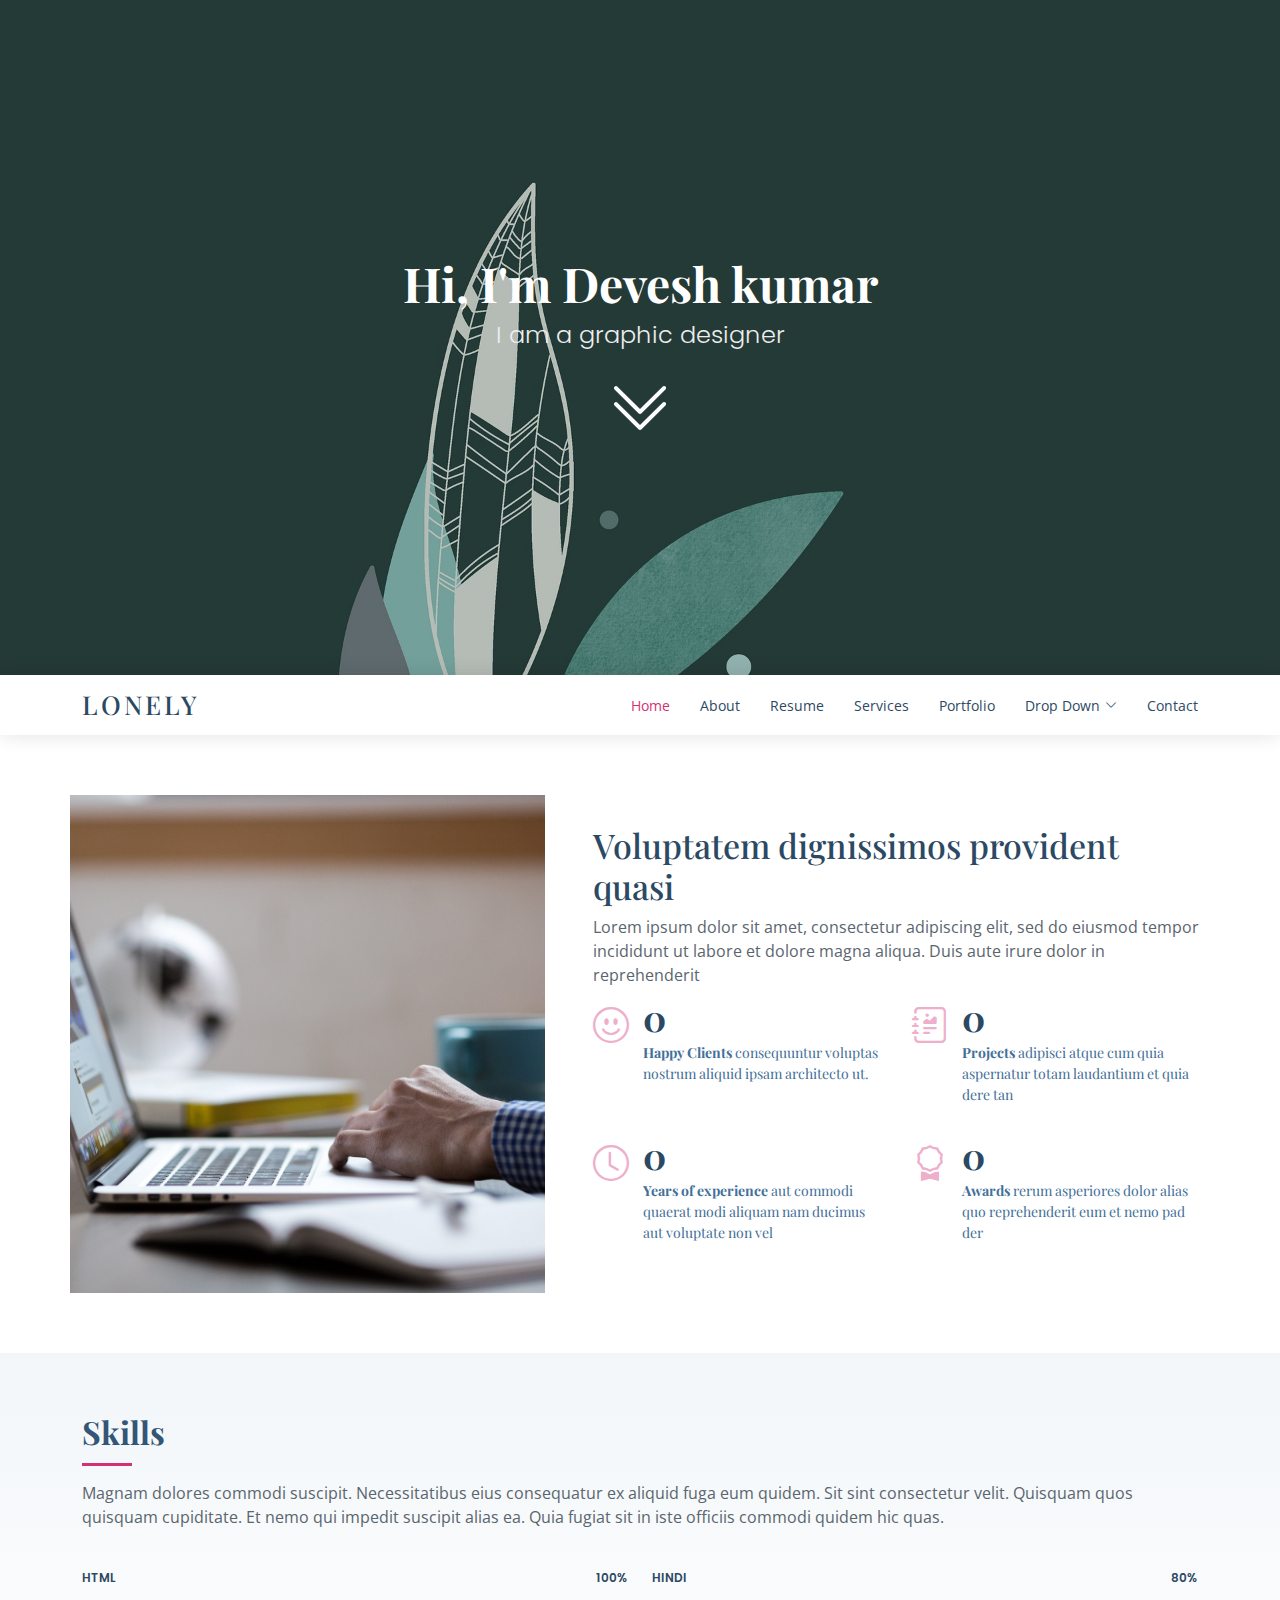
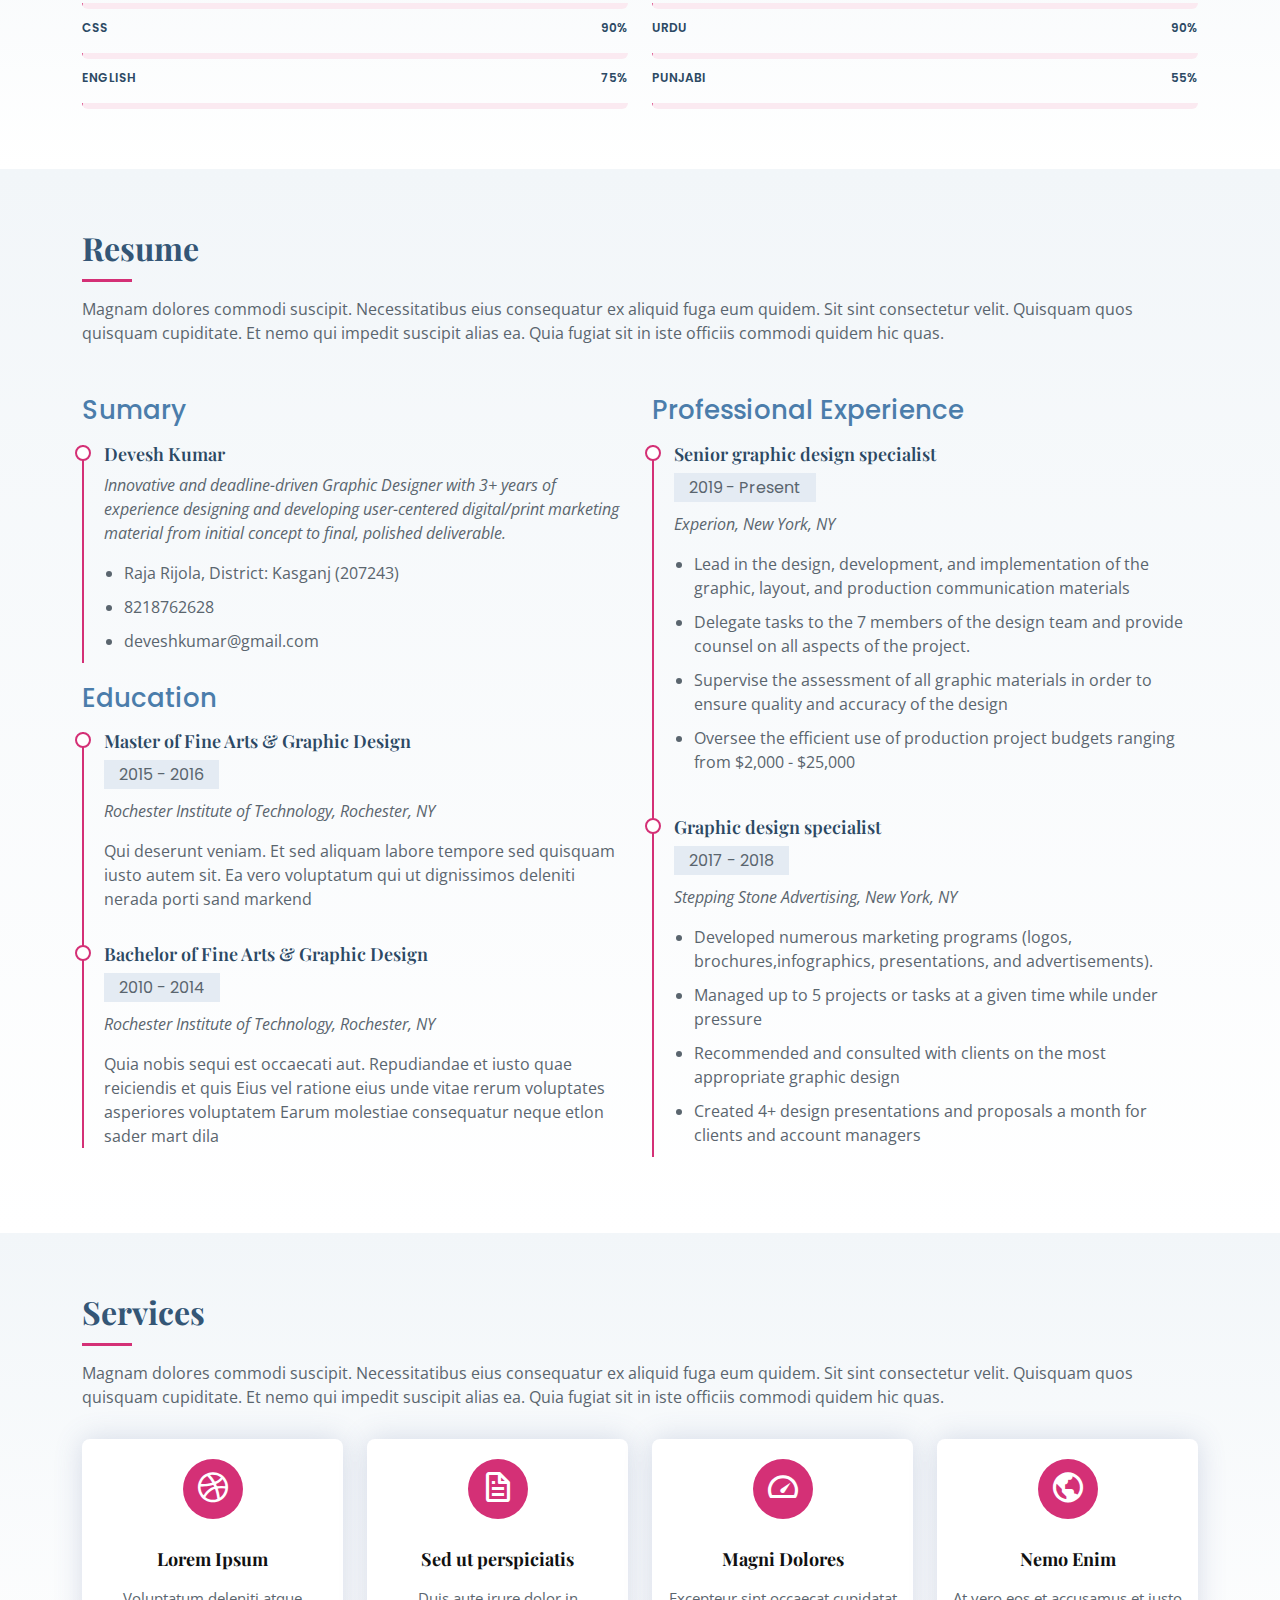
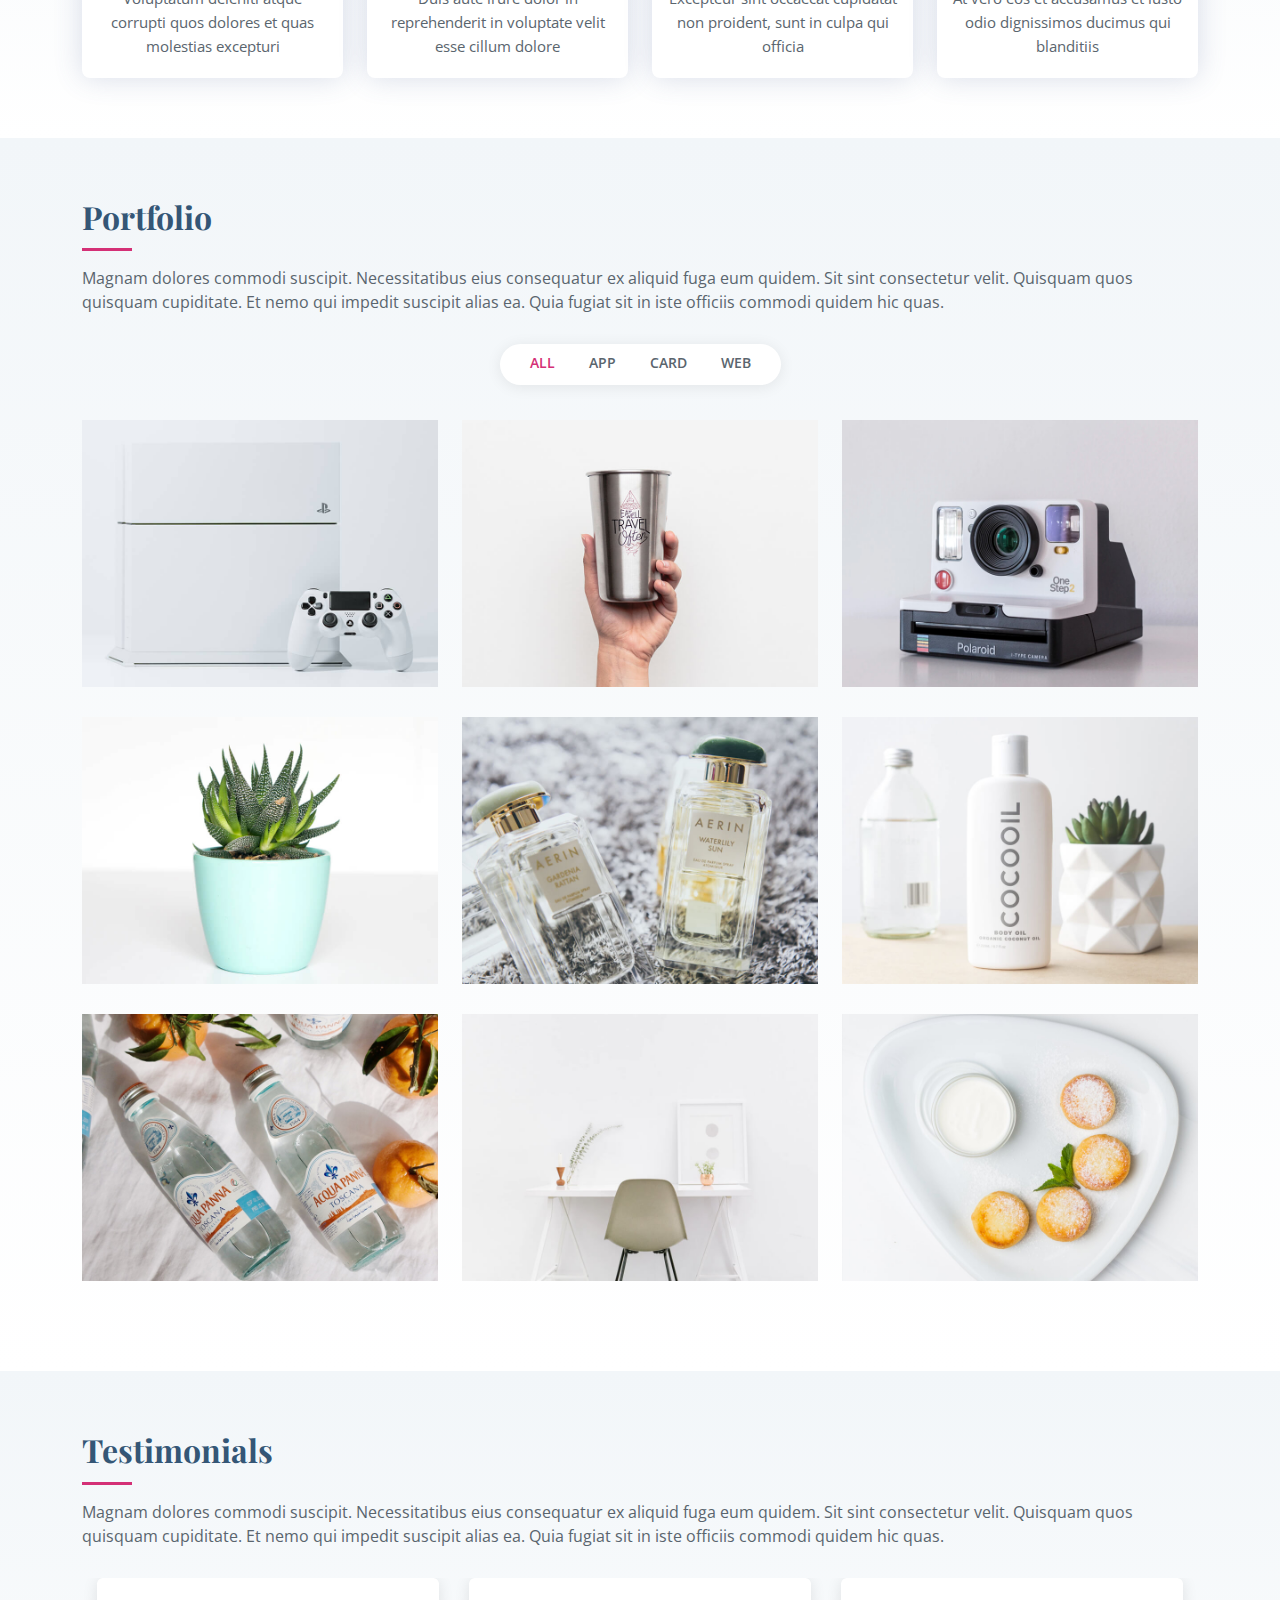
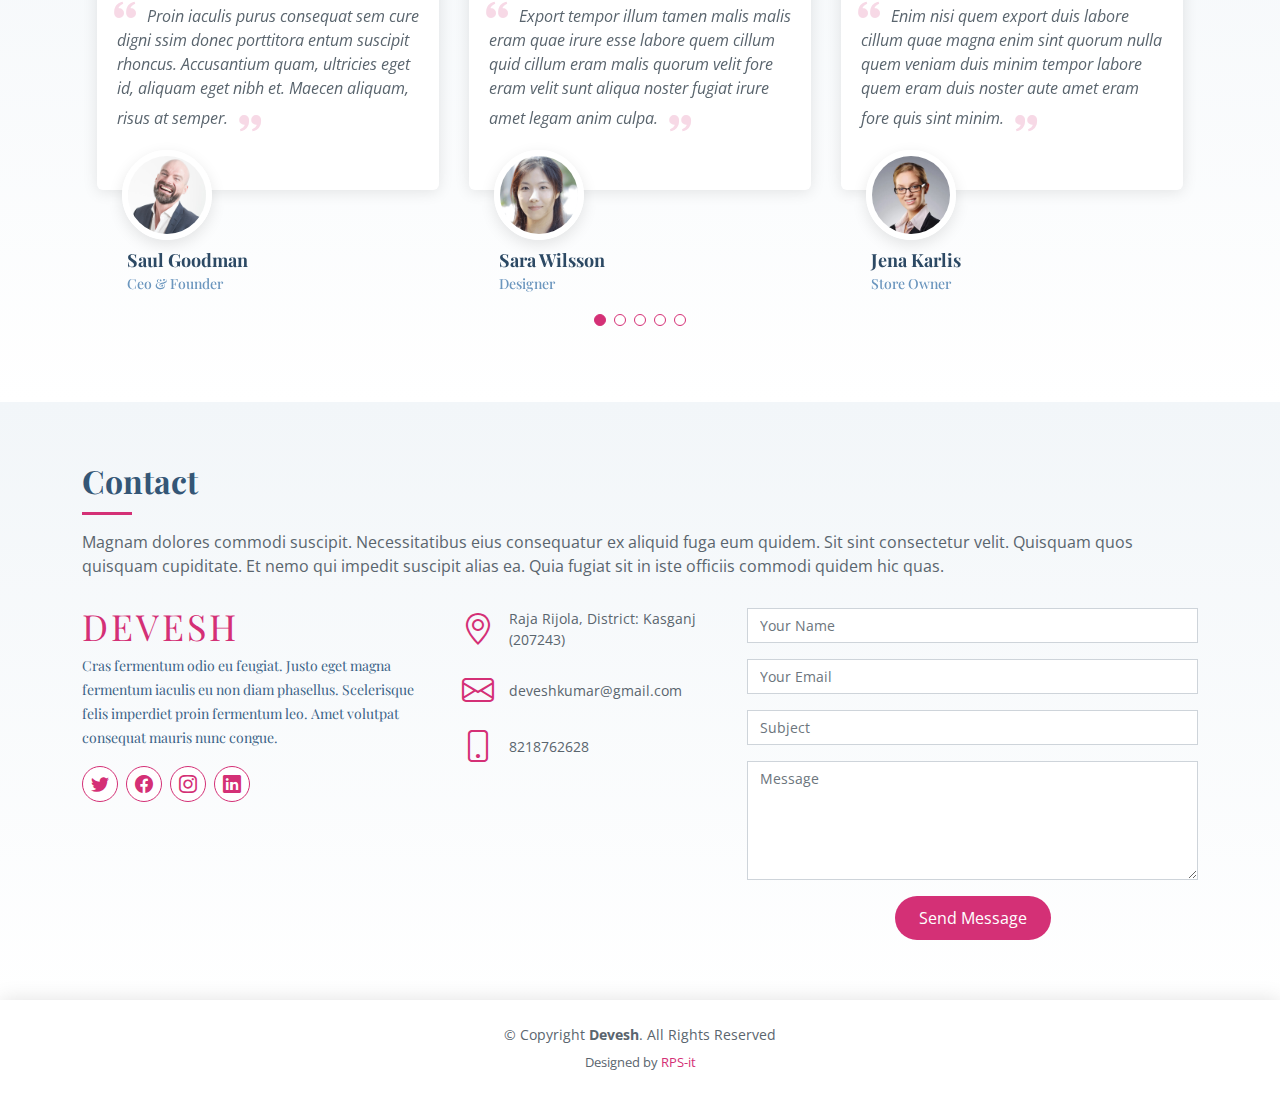
<file: index.html>
<!DOCTYPE html>
<html lang="en">

<head>
  <meta charset="utf-8">
  <meta content="width=device-width, initial-scale=1.0" name="viewport">

  <title>Devesh Kumar Shakya</title>
  <meta content="" name="description">
  <meta content="" name="keywords">

  <!-- Favicons -->
  <link href="assets/img/favicon.png" rel="icon">
  <link href="assets/img/apple-touch-icon.png" rel="apple-touch-icon">

  <!-- Google Fonts -->
  <link href="https://fonts.googleapis.com/css?family=Open+Sans:300,300i,400,400i,600,600i,700,700i|Poppins:300,300i,400,400i,500,500i,600,600i,700,700i|Playfair+Display:400,400i,500,500i,600,600i,700,700i&subset=cyrillic" rel="stylesheet">

  <!-- Vendor CSS Files -->
  <link href="assets/vendor/bootstrap/css/bootstrap.min.css" rel="stylesheet">
  <link href="assets/vendor/bootstrap-icons/bootstrap-icons.css" rel="stylesheet">
  <link href="assets/vendor/boxicons/css/boxicons.min.css" rel="stylesheet">
  <link href="assets/vendor/glightbox/css/glightbox.min.css" rel="stylesheet">
  <link href="assets/vendor/swiper/swiper-bundle.min.css" rel="stylesheet">

  <!-- Template Main CSS File -->
  <link href="assets/css/style.css" rel="stylesheet">

  <!-- =======================================================
  * Template Name: Lonely - v4.10.0
  * Template URL: https://bootstrapmade.com/free-html-bootstrap-template-lonely/
  * Author: BootstrapMade.com
  * License: https://bootstrapmade.com/license/
  ======================================================== -->
</head>

<body>

  <!-- ======= Hero Section ======= -->
  <section id="hero" class="d-flex flex-column align-items-center justify-content-center">
    <h1>Hi, I'm Devesh kumar</h1>
    <h2>I am a graphic designer</h2>
    <a href="#about" class="btn-get-started scrollto"><i class="bi bi-chevron-double-down"></i></a>
  </section><!-- End Hero -->

  <!-- ======= Header ======= -->
  <header id="header" class="d-flex align-items-center">
    <div class="container d-flex align-items-center justify-content-between">

      <div class="logo">
        <h1><a href="index.html">Lonely</a></h1>
        <!-- Uncomment below if you prefer to use an image logo -->
        <!-- <a href="index.html"><img src="assets/img/logo.png" alt="" class="img-fluid"></a>-->
      </div>

      <nav id="navbar" class="navbar">
        <ul>
          <li><a class="nav-link scrollto active" href="#hero">Home</a></li>
          <li><a class="nav-link scrollto" href="#about">About</a></li>
          <li><a class="nav-link scrollto" href="#resume">Resume</a></li>
          <li><a class="nav-link scrollto" href="#services">Services</a></li>
          <li><a class="nav-link scrollto" href="#portfolio">Portfolio</a></li>
          <li class="dropdown"><a href="#"><span>Drop Down</span> <i class="bi bi-chevron-down"></i></a>
            <ul>
              <li><a href="#">Drop Down 1</a></li>
              <li class="dropdown"><a href="#"><span>Deep Drop Down</span> <i class="bi bi-chevron-right"></i></a>
                <ul>
                  <li><a href="#">Deep Drop Down 1</a></li>
                  <li><a href="#">Deep Drop Down 2</a></li>
                  <li><a href="#">Deep Drop Down 3</a></li>
                  <li><a href="#">Deep Drop Down 4</a></li>
                  <li><a href="#">Deep Drop Down 5</a></li>
                </ul>
              </li>
              <li><a href="#">Drop Down 2</a></li>
              <li><a href="#">Drop Down 3</a></li>
              <li><a href="#">Drop Down 4</a></li>
            </ul>
          </li>
          <li><a class="nav-link scrollto" href="#contact">Contact</a></li>
        </ul>
        <i class="bi bi-list mobile-nav-toggle"></i>
      </nav><!-- .navbar -->

    </div>
  </header><!-- End Header -->

  <main id="main">

    <!-- ======= About Section ======= -->
    <section id="about" class="about">
      <div class="container">

        <div class="row no-gutters">
          <div class="image col-xl-5 d-flex align-items-stretch justify-content-center justify-content-lg-start"></div>
          <div class="col-xl-7 ps-0 ps-lg-5 pe-lg-1 d-flex align-items-stretch">
            <div class="content d-flex flex-column justify-content-center">
              <h3>Voluptatem dignissimos provident quasi</h3>
              <p>
                Lorem ipsum dolor sit amet, consectetur adipiscing elit, sed do eiusmod tempor incididunt ut labore et dolore magna aliqua. Duis aute irure dolor in reprehenderit
              </p>
              <div class="row">
                <div class="col-md-6 d-md-flex align-items-md-stretch">
                  <div class="count-box">
                    <i class="bi bi-emoji-smile"></i>
                    <span data-purecounter-start="0" data-purecounter-end="65" data-purecounter-duration="1" class="purecounter"></span>
                    <p><strong>Happy Clients</strong> consequuntur voluptas nostrum aliquid ipsam architecto ut.</p>
                  </div>
                </div>

                <div class="col-md-6 d-md-flex align-items-md-stretch">
                  <div class="count-box">
                    <i class="bi bi-journal-richtext"></i>
                    <span data-purecounter-start="0" data-purecounter-end="85" data-purecounter-duration="1" class="purecounter"></span>
                    <p><strong>Projects</strong> adipisci atque cum quia aspernatur totam laudantium et quia dere tan</p>
                  </div>
                </div>

                <div class="col-md-6 d-md-flex align-items-md-stretch">
                  <div class="count-box">
                    <i class="bi bi-clock"></i>
                    <span data-purecounter-start="0" data-purecounter-end="12" data-purecounter-duration="1" class="purecounter"></span>
                    <p><strong>Years of experience</strong> aut commodi quaerat modi aliquam nam ducimus aut voluptate non vel</p>
                  </div>
                </div>

                <div class="col-md-6 d-md-flex align-items-md-stretch">
                  <div class="count-box">
                    <i class="bi bi-award"></i>
                    <span data-purecounter-start="0" data-purecounter-end="15" data-purecounter-duration="1" class="purecounter"></span>
                    <p><strong>Awards</strong> rerum asperiores dolor alias quo reprehenderit eum et nemo pad der</p>
                  </div>
                </div>
              </div>
            </div><!-- End .content-->
          </div>
        </div>

      </div>
    </section><!-- End About Section -->

    <!-- ======= Skills Section ======= -->
    <section id="skills" class="skills section-bg">
      <div class="container">

        <div class="section-title">
          <h2>Skills</h2>
          <p>Magnam dolores commodi suscipit. Necessitatibus eius consequatur ex aliquid fuga eum quidem. Sit sint consectetur velit. Quisquam quos quisquam cupiditate. Et nemo qui impedit suscipit alias ea. Quia fugiat sit in iste officiis commodi quidem hic quas.</p>
        </div>

        <div class="row skills-content">

          <div class="col-lg-6">

            <div class="progress">
              <span class="skill">HTML <i class="val">100%</i></span>
              <div class="progress-bar-wrap">
                <div class="progress-bar" role="progressbar" aria-valuenow="100" aria-valuemin="0" aria-valuemax="100"></div>
              </div>
            </div>

            <div class="progress">
              <span class="skill">CSS <i class="val">90%</i></span>
              <div class="progress-bar-wrap">
                <div class="progress-bar" role="progressbar" aria-valuenow="90" aria-valuemin="0" aria-valuemax="100"></div>
              </div>
            </div>

            <div class="progress">
              <span class="skill">English <i class="val">75%</i></span>
              <div class="progress-bar-wrap">
                <div class="progress-bar" role="progressbar" aria-valuenow="75" aria-valuemin="0" aria-valuemax="100"></div>
              </div>
            </div>

          </div>

          <div class="col-lg-6">

            <div class="progress">
              <span class="skill">Hindi <i class="val">80%</i></span>
              <div class="progress-bar-wrap">
                <div class="progress-bar" role="progressbar" aria-valuenow="80" aria-valuemin="0" aria-valuemax="100"></div>
              </div>
            </div>

            <div class="progress">
              <span class="skill">Urdu <i class="val">90%</i></span>
              <div class="progress-bar-wrap">
                <div class="progress-bar" role="progressbar" aria-valuenow="90" aria-valuemin="0" aria-valuemax="100"></div>
              </div>
            </div>

            <div class="progress">
              <span class="skill">Punjabi <i class="val">55%</i></span>
              <div class="progress-bar-wrap">
                <div class="progress-bar" role="progressbar" aria-valuenow="55" aria-valuemin="0" aria-valuemax="100"></div>
              </div>
            </div>

          </div>

        </div>

      </div>
    </section><!-- End Skills Section -->

    <!-- ======= Resume Section ======= -->
    <section id="resume" class="resume section-bg">
      <div class="container">

        <div class="section-title">
          <h2>Resume</h2>
          <p>Magnam dolores commodi suscipit. Necessitatibus eius consequatur ex aliquid fuga eum quidem. Sit sint consectetur velit. Quisquam quos quisquam cupiditate. Et nemo qui impedit suscipit alias ea. Quia fugiat sit in iste officiis commodi quidem hic quas.</p>
        </div>

        <div class="row">
          <div class="col-lg-6">
            <h3 class="resume-title">Sumary</h3>
            <div class="resume-item pb-0">
              <h4>Devesh  Kumar </h4>
              <p><em>Innovative and deadline-driven Graphic Designer with 3+ years of experience designing and developing user-centered digital/print marketing material from initial concept to final, polished deliverable.</em></p>
              <p>
              <ul>
                <li>Raja Rijola, District: Kasganj (207243)  </li>
                <li>8218762628</li>
                <li>deveshkumar@gmail.com</li>
              </ul>
              </p>
            </div>

            <h3 class="resume-title">Education</h3>
            <div class="resume-item">
              <h4>Master of Fine Arts &amp; Graphic Design</h4>
              <h5>2015 - 2016</h5>
              <p><em>Rochester Institute of Technology, Rochester, NY</em></p>
              <p>Qui deserunt veniam. Et sed aliquam labore tempore sed quisquam iusto autem sit. Ea vero voluptatum qui ut dignissimos deleniti nerada porti sand markend</p>
            </div>
            <div class="resume-item">
              <h4>Bachelor of Fine Arts &amp; Graphic Design</h4>
              <h5>2010 - 2014</h5>
              <p><em>Rochester Institute of Technology, Rochester, NY</em></p>
              <p>Quia nobis sequi est occaecati aut. Repudiandae et iusto quae reiciendis et quis Eius vel ratione eius unde vitae rerum voluptates asperiores voluptatem Earum molestiae consequatur neque etlon sader mart dila</p>
            </div>
          </div>
          <div class="col-lg-6">
            <h3 class="resume-title">Professional Experience</h3>
            <div class="resume-item">
              <h4>Senior graphic design specialist</h4>
              <h5>2019 - Present</h5>
              <p><em>Experion, New York, NY </em></p>
              <p>
              <ul>
                <li>Lead in the design, development, and implementation of the graphic, layout, and production communication materials</li>
                <li>Delegate tasks to the 7 members of the design team and provide counsel on all aspects of the project. </li>
                <li>Supervise the assessment of all graphic materials in order to ensure quality and accuracy of the design</li>
                <li>Oversee the efficient use of production project budgets ranging from $2,000 - $25,000</li>
              </ul>
              </p>
            </div>
            <div class="resume-item">
              <h4>Graphic design specialist</h4>
              <h5>2017 - 2018</h5>
              <p><em>Stepping Stone Advertising, New York, NY</em></p>
              <p>
              <ul>
                <li>Developed numerous marketing programs (logos, brochures,infographics, presentations, and advertisements).</li>
                <li>Managed up to 5 projects or tasks at a given time while under pressure</li>
                <li>Recommended and consulted with clients on the most appropriate graphic design</li>
                <li>Created 4+ design presentations and proposals a month for clients and account managers</li>
              </ul>
              </p>
            </div>
          </div>
        </div>

      </div>
    </section><!-- End Resume Section -->

    <!-- ======= Services Section ======= -->
    <section id="services" class="services section-bg">
      <div class="container">

        <div class="section-title">
          <h2>Services</h2>
          <p>Magnam dolores commodi suscipit. Necessitatibus eius consequatur ex aliquid fuga eum quidem. Sit sint consectetur velit. Quisquam quos quisquam cupiditate. Et nemo qui impedit suscipit alias ea. Quia fugiat sit in iste officiis commodi quidem hic quas.</p>
        </div>

        <div class="row">
          <div class="col-md-6 col-lg-3 d-flex align-items-stretch mb-5 mb-lg-0">
            <div class="icon-box">
              <div class="icon"><i class="bx bxl-dribbble"></i></div>
              <h4 class="title"><a href="">Lorem Ipsum</a></h4>
              <p class="description">Voluptatum deleniti atque corrupti quos dolores et quas molestias excepturi</p>
            </div>
          </div>

          <div class="col-md-6 col-lg-3 d-flex align-items-stretch mb-5 mb-lg-0">
            <div class="icon-box">
              <div class="icon"><i class="bx bx-file"></i></div>
              <h4 class="title"><a href="">Sed ut perspiciatis</a></h4>
              <p class="description">Duis aute irure dolor in reprehenderit in voluptate velit esse cillum dolore</p>
            </div>
          </div>

          <div class="col-md-6 col-lg-3 d-flex align-items-stretch mb-5 mb-lg-0">
            <div class="icon-box">
              <div class="icon"><i class="bx bx-tachometer"></i></div>
              <h4 class="title"><a href="">Magni Dolores</a></h4>
              <p class="description">Excepteur sint occaecat cupidatat non proident, sunt in culpa qui officia</p>
            </div>
          </div>

          <div class="col-md-6 col-lg-3 d-flex align-items-stretch mb-5 mb-lg-0">
            <div class="icon-box">
              <div class="icon"><i class="bx bx-world"></i></div>
              <h4 class="title"><a href="">Nemo Enim</a></h4>
              <p class="description">At vero eos et accusamus et iusto odio dignissimos ducimus qui blanditiis</p>
            </div>
          </div>

        </div>

      </div>
    </section><!-- End Services Section -->

    <!-- ======= Portfolio Section ======= -->
    <section id="portfolio" class="portfolio section-bg">
      <div class="container">

        <div class="section-title">
          <h2>Portfolio</h2>
          <p>Magnam dolores commodi suscipit. Necessitatibus eius consequatur ex aliquid fuga eum quidem. Sit sint consectetur velit. Quisquam quos quisquam cupiditate. Et nemo qui impedit suscipit alias ea. Quia fugiat sit in iste officiis commodi quidem hic quas.</p>
        </div>

        <div class="row">
          <div class="col-lg-12 d-flex justify-content-center">
            <ul id="portfolio-flters">
              <li data-filter="*" class="filter-active">All</li>
              <li data-filter=".filter-app">App</li>
              <li data-filter=".filter-card">Card</li>
              <li data-filter=".filter-web">Web</li>
            </ul>
          </div>
        </div>

        <div class="row portfolio-container">

          <div class="col-lg-4 col-md-6 portfolio-item filter-app">
            <div class="portfolio-wrap">
              <img src="assets/img/portfolio/portfolio-1.jpg" class="img-fluid" alt="">
              <div class="portfolio-info">
                <h4>App 1</h4>
                <p>App</p>
              </div>
              <div class="portfolio-links">
                <a href="assets/img/portfolio/portfolio-1.jpg" data-gallery="portfolioGallery" class="portfolio-lightbox" title="App 1"><i class="bx bx-plus"></i></a>
                <a href="portfolio-details.html" title="More Details"><i class="bx bx-link"></i></a>
              </div>
            </div>
          </div>

          <div class="col-lg-4 col-md-6 portfolio-item filter-web">
            <div class="portfolio-wrap">
              <img src="assets/img/portfolio/portfolio-2.jpg" class="img-fluid" alt="">
              <div class="portfolio-info">
                <h4>Web 3</h4>
                <p>Web</p>
              </div>
              <div class="portfolio-links">
                <a href="assets/img/portfolio/portfolio-2.jpg" data-gallery="portfolioGallery" class="portfolio-lightbox" title="Web 3"><i class="bx bx-plus"></i></a>
                <a href="portfolio-details.html" title="More Details"><i class="bx bx-link"></i></a>
              </div>
            </div>
          </div>

          <div class="col-lg-4 col-md-6 portfolio-item filter-app">
            <div class="portfolio-wrap">
              <img src="assets/img/portfolio/portfolio-3.jpg" class="img-fluid" alt="">
              <div class="portfolio-info">
                <h4>App 2</h4>
                <p>App</p>
              </div>
              <div class="portfolio-links">
                <a href="assets/img/portfolio/portfolio-3.jpg" data-gallery="portfolioGallery" class="portfolio-lightbox" title="App 2"><i class="bx bx-plus"></i></a>
                <a href="portfolio-details.html" title="More Details"><i class="bx bx-link"></i></a>
              </div>
            </div>
          </div>

          <div class="col-lg-4 col-md-6 portfolio-item filter-card">
            <div class="portfolio-wrap">
              <img src="assets/img/portfolio/portfolio-4.jpg" class="img-fluid" alt="">
              <div class="portfolio-info">
                <h4>Card 2</h4>
                <p>Card</p>
              </div>
              <div class="portfolio-links">
                <a href="assets/img/portfolio/portfolio-4.jpg" data-gallery="portfolioGallery" class="portfolio-lightbox" title="Card 2"><i class="bx bx-plus"></i></a>
                <a href="portfolio-details.html" title="More Details"><i class="bx bx-link"></i></a>
              </div>
            </div>
          </div>

          <div class="col-lg-4 col-md-6 portfolio-item filter-web">
            <div class="portfolio-wrap">
              <img src="assets/img/portfolio/portfolio-5.jpg" class="img-fluid" alt="">
              <div class="portfolio-info">
                <h4>Web 2</h4>
                <p>Web</p>
              </div>
              <div class="portfolio-links">
                <a href="assets/img/portfolio/portfolio-5.jpg" data-gallery="portfolioGallery" class="portfolio-lightbox" title="Web 2"><i class="bx bx-plus"></i></a>
                <a href="portfolio-details.html" title="More Details"><i class="bx bx-link"></i></a>
              </div>
            </div>
          </div>

          <div class="col-lg-4 col-md-6 portfolio-item filter-app">
            <div class="portfolio-wrap">
              <img src="assets/img/portfolio/portfolio-6.jpg" class="img-fluid" alt="">
              <div class="portfolio-info">
                <h4>App 3</h4>
                <p>App</p>
              </div>
              <div class="portfolio-links">
                <a href="assets/img/portfolio/portfolio-6.jpg" data-gallery="portfolioGallery" class="portfolio-lightbox" title="App 3"><i class="bx bx-plus"></i></a>
                <a href="portfolio-details.html" title="More Details"><i class="bx bx-link"></i></a>
              </div>
            </div>
          </div>

          <div class="col-lg-4 col-md-6 portfolio-item filter-card">
            <div class="portfolio-wrap">
              <img src="assets/img/portfolio/portfolio-7.jpg" class="img-fluid" alt="">
              <div class="portfolio-info">
                <h4>Card 1</h4>
                <p>Card</p>
              </div>
              <div class="portfolio-links">
                <a href="assets/img/portfolio/portfolio-7.jpg" data-gallery="portfolioGallery" class="portfolio-lightbox" title="Card 1"><i class="bx bx-plus"></i></a>
                <a href="portfolio-details.html" title="More Details"><i class="bx bx-link"></i></a>
              </div>
            </div>
          </div>

          <div class="col-lg-4 col-md-6 portfolio-item filter-card">
            <div class="portfolio-wrap">
              <img src="assets/img/portfolio/portfolio-8.jpg" class="img-fluid" alt="">
              <div class="portfolio-info">
                <h4>Card 3</h4>
                <p>Card</p>
              </div>
              <div class="portfolio-links">
                <a href="assets/img/portfolio/portfolio-8.jpg" data-gallery="portfolioGallery" class="portfolio-lightbox" title="Card 3"><i class="bx bx-plus"></i></a>
                <a href="portfolio-details.html" title="More Details"><i class="bx bx-link"></i></a>
              </div>
            </div>
          </div>

          <div class="col-lg-4 col-md-6 portfolio-item filter-web">
            <div class="portfolio-wrap">
              <img src="assets/img/portfolio/portfolio-9.jpg" class="img-fluid" alt="">
              <div class="portfolio-info">
                <h4>Web 3</h4>
                <p>Web</p>
              </div>
              <div class="portfolio-links">
                <a href="assets/img/portfolio/portfolio-9.jpg" data-gallery="portfolioGallery" class="portfolio-lightbox" title="Web 3"><i class="bx bx-plus"></i></a>
                <a href="portfolio-details.html" title="More Details"><i class="bx bx-link"></i></a>
              </div>
            </div>
          </div>

        </div>

      </div>
    </section><!-- End Portfolio Section -->

    <!-- ======= Testimonials Section ======= -->
    <section id="testimonials" class="testimonials section-bg">
      <div class="container">

        <div class="section-title">
          <h2>Testimonials</h2>
          <p>Magnam dolores commodi suscipit. Necessitatibus eius consequatur ex aliquid fuga eum quidem. Sit sint consectetur velit. Quisquam quos quisquam cupiditate. Et nemo qui impedit suscipit alias ea. Quia fugiat sit in iste officiis commodi quidem hic quas.</p>
        </div>

        <div class="testimonials-slider swiper" data-aos="fade-up" data-aos-delay="100">
          <div class="swiper-wrapper">

            <div class="swiper-slide">
              <div class="testimonial-item">
                <p>
                  <i class="bx bxs-quote-alt-left quote-icon-left"></i>
                  Proin iaculis purus consequat sem cure digni ssim donec porttitora entum suscipit rhoncus. Accusantium quam, ultricies eget id, aliquam eget nibh et. Maecen aliquam, risus at semper.
                  <i class="bx bxs-quote-alt-right quote-icon-right"></i>
                </p>
                <img src="assets/img/testimonials/testimonials-1.jpg" class="testimonial-img" alt="">
                <h3>Saul Goodman</h3>
                <h4>Ceo &amp; Founder</h4>
              </div>
            </div><!-- End testimonial item -->

            <div class="swiper-slide">
              <div class="testimonial-item">
                <p>
                  <i class="bx bxs-quote-alt-left quote-icon-left"></i>
                  Export tempor illum tamen malis malis eram quae irure esse labore quem cillum quid cillum eram malis quorum velit fore eram velit sunt aliqua noster fugiat irure amet legam anim culpa.
                  <i class="bx bxs-quote-alt-right quote-icon-right"></i>
                </p>
                <img src="assets/img/testimonials/testimonials-2.jpg" class="testimonial-img" alt="">
                <h3>Sara Wilsson</h3>
                <h4>Designer</h4>
              </div>
            </div><!-- End testimonial item -->

            <div class="swiper-slide">
              <div class="testimonial-item">
                <p>
                  <i class="bx bxs-quote-alt-left quote-icon-left"></i>
                  Enim nisi quem export duis labore cillum quae magna enim sint quorum nulla quem veniam duis minim tempor labore quem eram duis noster aute amet eram fore quis sint minim.
                  <i class="bx bxs-quote-alt-right quote-icon-right"></i>
                </p>
                <img src="assets/img/testimonials/testimonials-3.jpg" class="testimonial-img" alt="">
                <h3>Jena Karlis</h3>
                <h4>Store Owner</h4>
              </div>
            </div><!-- End testimonial item -->

            <div class="swiper-slide">
              <div class="testimonial-item">
                <p>
                  <i class="bx bxs-quote-alt-left quote-icon-left"></i>
                  Fugiat enim eram quae cillum dolore dolor amet nulla culpa multos export minim fugiat minim velit minim dolor enim duis veniam ipsum anim magna sunt elit fore quem dolore labore illum veniam.
                  <i class="bx bxs-quote-alt-right quote-icon-right"></i>
                </p>
                <img src="assets/img/testimonials/testimonials-4.jpg" class="testimonial-img" alt="">
                <h3>Matt Brandon</h3>
                <h4>Freelancer</h4>
              </div>
            </div><!-- End testimonial item -->

            <div class="swiper-slide">
              <div class="testimonial-item">
                <p>
                  <i class="bx bxs-quote-alt-left quote-icon-left"></i>
                  Quis quorum aliqua sint quem legam fore sunt eram irure aliqua veniam tempor noster veniam enim culpa labore duis sunt culpa nulla illum cillum fugiat legam esse veniam culpa fore nisi cillum quid.
                  <i class="bx bxs-quote-alt-right quote-icon-right"></i>
                </p>
                <img src="assets/img/testimonials/testimonials-5.jpg" class="testimonial-img" alt="">
                <h3>John Larson</h3>
                <h4>Entrepreneur</h4>
              </div>
            </div><!-- End testimonial item -->

          </div>
          <div class="swiper-pagination"></div>
        </div>

      </div>
    </section><!-- End Testimonials Section -->

    <!-- ======= Contact Section ======= -->
    <section id="contact" class="contact section-bg">
      <div class="container">

        <div class="section-title">
          <h2>Contact</h2>
          <p>Magnam dolores commodi suscipit. Necessitatibus eius consequatur ex aliquid fuga eum quidem. Sit sint consectetur velit. Quisquam quos quisquam cupiditate. Et nemo qui impedit suscipit alias ea. Quia fugiat sit in iste officiis commodi quidem hic quas.</p>
        </div>

        <div class="row">

          <div class="col-lg-4 col-md-4">
            <div class="contact-about">
              <h3>Devesh</h3>
              <p>Cras fermentum odio eu feugiat. Justo eget magna fermentum iaculis eu non diam phasellus. Scelerisque felis imperdiet proin fermentum leo. Amet volutpat consequat mauris nunc congue.</p>
              <div class="social-links">
                <a href="#" class="twitter"><i class="bi bi-twitter"></i></a>
                <a href="#" class="facebook"><i class="bi bi-facebook"></i></a>
                <a href="#" class="instagram"><i class="bi bi-instagram"></i></a>
                <a href="#" class="linkedin"><i class="bi bi-linkedin"></i></a>
              </div>
            </div>
          </div>
          <div class="col-lg-3 col-md-4">
            <div class="info">
              <div class="d-flex align-items-center">
                <i class="bi bi-geo-alt"></i>
                <p>Raja Rijola, District: Kasganj (207243)</p>
              </div>

              <div class="d-flex align-items-center mt-4">
                <i class="bi bi-envelope"></i>
                <p>deveshkumar@gmail.com</p>
              </div>

              <div class="d-flex align-items-center mt-4">
                <i class="bi bi-phone"></i>
                <p>8218762628</p>
              </div>

            </div>
          </div>

          <div class="col-lg-5 col-md-8">
            <form action="forms/contact.php" method="post" role="form" class="php-email-form">
              <div class="form-group">
                <input type="text" name="name" class="form-control" id="name" placeholder="Your Name" required>
              </div>
              <div class="form-group mt-3">
                <input type="email" class="form-control" name="email" id="email" placeholder="Your Email" required>
              </div>
              <div class="form-group mt-3">
                <input type="text" class="form-control" name="subject" id="subject" placeholder="Subject" required>
              </div>
              <div class="form-group mt-3">
                <textarea class="form-control" name="message" rows="5" placeholder="Message" required></textarea>
              </div>
              <div class="my-3">
                <div class="loading">Loading</div>
                <div class="error-message"></div>
                <div class="sent-message">Your message has been sent. Thank you!</div>
              </div>
              <div class="text-center"><button type="submit">Send Message</button></div>
            </form>
          </div>

        </div>

      </div>
    </section><!-- End Contact Section -->

  </main><!-- End #main -->

  <!-- ======= Footer ======= -->
  <footer id="footer">
    <div class="container">
      <div class="copyright">
        &copy; Copyright <strong><span>Devesh</span></strong>. All Rights Reserved
      </div>
      <div class="credits">
        <!-- All the links in the footer should remain intact. -->
        <!-- You can delete the links only if you purchased the pro version. -->
        <!-- Licensing information: https://bootstrapmade.com/license/ -->
        <!-- Purchase the pro version with working PHP/AJAX contact form: https://bootstrapmade.com/free-html-bootstrap-template-lonely/ -->
        Designed by <a href="https://bootstrapmade.com/">RPS-it</a>
      </div>
    </div>
  </footer><!-- End  Footer -->

  <a href="#" class="back-to-top d-flex align-items-center justify-content-center"><i class="bi bi-arrow-up-short"></i></a>

  <!-- Vendor JS Files -->
  <script src="assets/vendor/purecounter/purecounter_vanilla.js"></script>
  <script src="assets/vendor/bootstrap/js/bootstrap.bundle.min.js"></script>
  <script src="assets/vendor/glightbox/js/glightbox.min.js"></script>
  <script src="assets/vendor/isotope-layout/isotope.pkgd.min.js"></script>
  <script src="assets/vendor/swiper/swiper-bundle.min.js"></script>
  <script src="assets/vendor/waypoints/noframework.waypoints.js"></script>
  <script src="assets/vendor/php-email-form/validate.js"></script>

  <!-- Template Main JS File -->
  <script src="assets/js/main.js"></script>

</body>

</html>
</file>
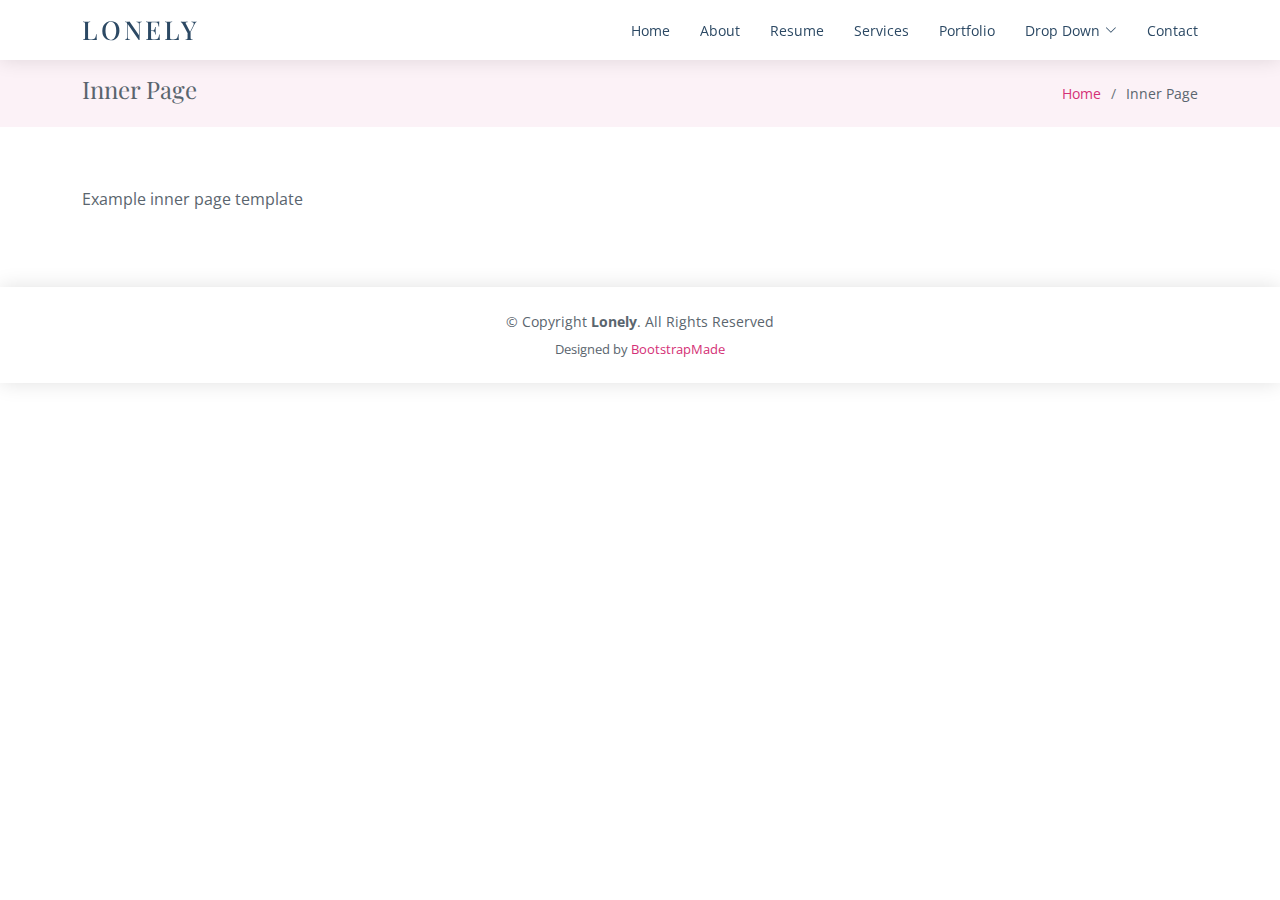
<file: inner-page.html>
<!DOCTYPE html>
<html lang="en">

<head>
  <meta charset="utf-8">
  <meta content="width=device-width, initial-scale=1.0" name="viewport">

  <title>Inner Page - Lonely Bootstrap Template</title>
  <meta content="" name="description">
  <meta content="" name="keywords">

  <!-- Favicons -->
  <link href="assets/img/favicon.png" rel="icon">
  <link href="assets/img/apple-touch-icon.png" rel="apple-touch-icon">

  <!-- Google Fonts -->
  <link href="https://fonts.googleapis.com/css?family=Open+Sans:300,300i,400,400i,600,600i,700,700i|Poppins:300,300i,400,400i,500,500i,600,600i,700,700i|Playfair+Display:400,400i,500,500i,600,600i,700,700i&subset=cyrillic" rel="stylesheet">

  <!-- Vendor CSS Files -->
  <link href="assets/vendor/bootstrap/css/bootstrap.min.css" rel="stylesheet">
  <link href="assets/vendor/bootstrap-icons/bootstrap-icons.css" rel="stylesheet">
  <link href="assets/vendor/boxicons/css/boxicons.min.css" rel="stylesheet">
  <link href="assets/vendor/glightbox/css/glightbox.min.css" rel="stylesheet">
  <link href="assets/vendor/swiper/swiper-bundle.min.css" rel="stylesheet">

  <!-- Template Main CSS File -->
  <link href="assets/css/style.css" rel="stylesheet">

  <!-- =======================================================
  * Template Name: Lonely - v4.10.0
  * Template URL: https://bootstrapmade.com/free-html-bootstrap-template-lonely/
  * Author: BootstrapMade.com
  * License: https://bootstrapmade.com/license/
  ======================================================== -->
</head>

<body>

  <!-- ======= Header ======= -->
  <header id="header" class="d-flex align-items-center">
    <div class="container d-flex align-items-center justify-content-between">

      <div class="logo">
        <h1><a href="index.html">Lonely</a></h1>
        <!-- Uncomment below if you prefer to use an image logo -->
        <!-- <a href="index.html"><img src="assets/img/logo.png" alt="" class="img-fluid"></a>-->
      </div>

      <nav id="navbar" class="navbar">
        <ul>
          <li><a class="nav-link scrollto " href="#hero">Home</a></li>
          <li><a class="nav-link scrollto" href="#about">About</a></li>
          <li><a class="nav-link scrollto" href="#resume">Resume</a></li>
          <li><a class="nav-link scrollto" href="#services">Services</a></li>
          <li><a class="nav-link scrollto" href="#portfolio">Portfolio</a></li>
          <li class="dropdown"><a href="#"><span>Drop Down</span> <i class="bi bi-chevron-down"></i></a>
            <ul>
              <li><a href="#">Drop Down 1</a></li>
              <li class="dropdown"><a href="#"><span>Deep Drop Down</span> <i class="bi bi-chevron-right"></i></a>
                <ul>
                  <li><a href="#">Deep Drop Down 1</a></li>
                  <li><a href="#">Deep Drop Down 2</a></li>
                  <li><a href="#">Deep Drop Down 3</a></li>
                  <li><a href="#">Deep Drop Down 4</a></li>
                  <li><a href="#">Deep Drop Down 5</a></li>
                </ul>
              </li>
              <li><a href="#">Drop Down 2</a></li>
              <li><a href="#">Drop Down 3</a></li>
              <li><a href="#">Drop Down 4</a></li>
            </ul>
          </li>
          <li><a class="nav-link scrollto" href="#contact">Contact</a></li>
        </ul>
        <i class="bi bi-list mobile-nav-toggle"></i>
      </nav><!-- .navbar -->

    </div>
  </header><!-- End Header -->

  <main id="main">

    <!-- ======= Breadcrumbs Section ======= -->
    <section class="breadcrumbs">
      <div class="container">

        <div class="d-flex justify-content-between align-items-center">
          <h2>Inner Page</h2>
          <ol>
            <li><a href="index.html">Home</a></li>
            <li>Inner Page</li>
          </ol>
        </div>

      </div>
    </section><!-- End Breadcrumbs Section -->

    <section class="inner-page">
      <div class="container">
        <p>
          Example inner page template
        </p>
      </div>
    </section>

  </main><!-- End #main -->

  <!-- ======= Footer ======= -->
  <footer id="footer">
    <div class="container">
      <div class="copyright">
        &copy; Copyright <strong><span>Lonely</span></strong>. All Rights Reserved
      </div>
      <div class="credits">
        <!-- All the links in the footer should remain intact. -->
        <!-- You can delete the links only if you purchased the pro version. -->
        <!-- Licensing information: https://bootstrapmade.com/license/ -->
        <!-- Purchase the pro version with working PHP/AJAX contact form: https://bootstrapmade.com/free-html-bootstrap-template-lonely/ -->
        Designed by <a href="https://bootstrapmade.com/">BootstrapMade</a>
      </div>
    </div>
  </footer><!-- End  Footer -->

  <a href="#" class="back-to-top d-flex align-items-center justify-content-center"><i class="bi bi-arrow-up-short"></i></a>

  <!-- Vendor JS Files -->
  <script src="assets/vendor/purecounter/purecounter_vanilla.js"></script>
  <script src="assets/vendor/bootstrap/js/bootstrap.bundle.min.js"></script>
  <script src="assets/vendor/glightbox/js/glightbox.min.js"></script>
  <script src="assets/vendor/isotope-layout/isotope.pkgd.min.js"></script>
  <script src="assets/vendor/swiper/swiper-bundle.min.js"></script>
  <script src="assets/vendor/waypoints/noframework.waypoints.js"></script>
  <script src="assets/vendor/php-email-form/validate.js"></script>

  <!-- Template Main JS File -->
  <script src="assets/js/main.js"></script>

</body>

</html>
</file>
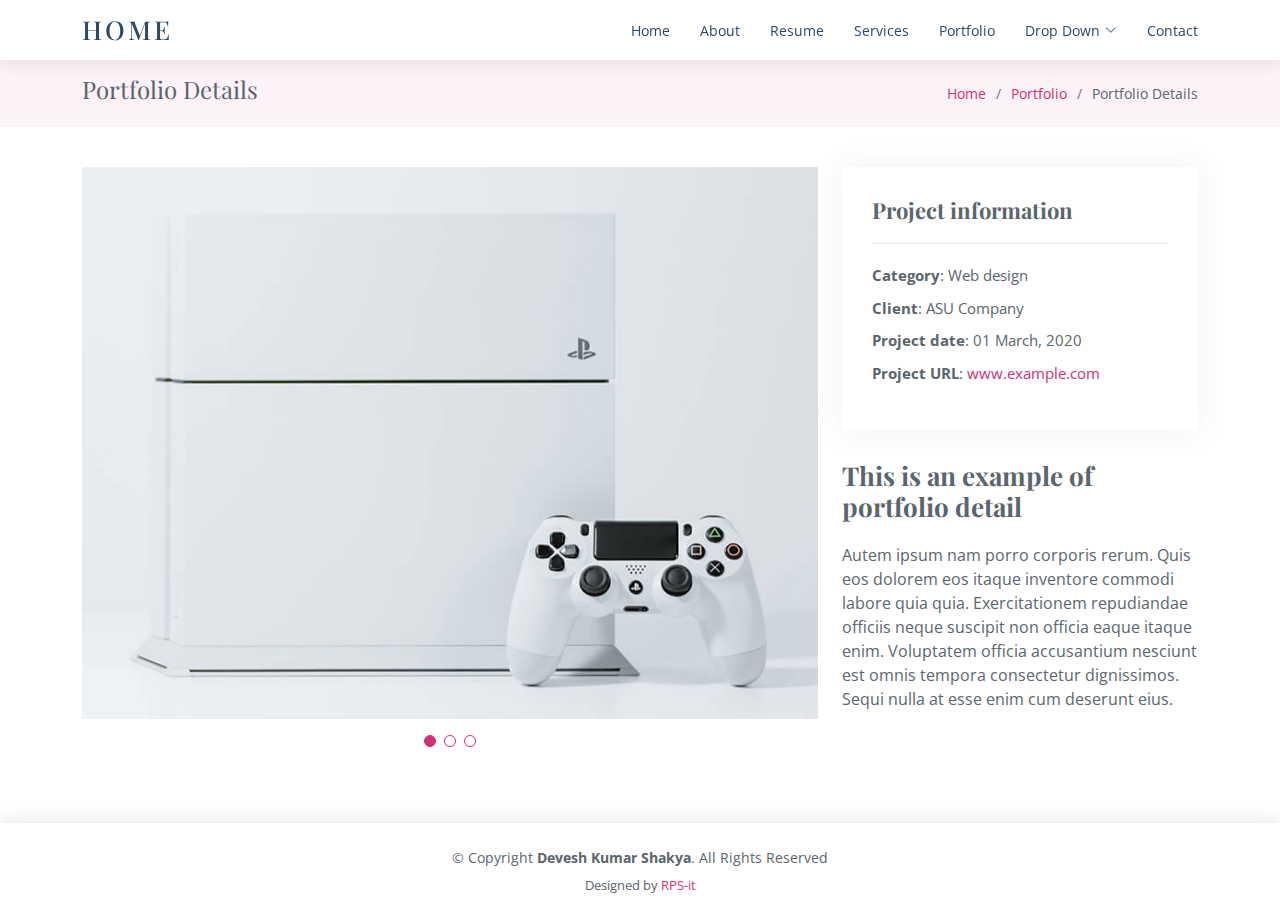
<file: portfolio-details.html>
<!DOCTYPE html>
<html lang="en">

<head>
  <meta charset="utf-8">
  <meta content="width=device-width, initial-scale=1.0" name="viewport">

  <title>Portfolio Details - Devesh Kumar </title>
  <meta content="" name="description">
  <meta content="" name="keywords">

  <!-- Favicons -->
  <link href="assets/img/favicon.png" rel="icon">
  <link href="assets/img/apple-touch-icon.png" rel="apple-touch-icon">

  <!-- Google Fonts -->
  <link href="https://fonts.googleapis.com/css?family=Open+Sans:300,300i,400,400i,600,600i,700,700i|Poppins:300,300i,400,400i,500,500i,600,600i,700,700i|Playfair+Display:400,400i,500,500i,600,600i,700,700i&subset=cyrillic" rel="stylesheet">

  <!-- Vendor CSS Files -->
  <link href="assets/vendor/bootstrap/css/bootstrap.min.css" rel="stylesheet">
  <link href="assets/vendor/bootstrap-icons/bootstrap-icons.css" rel="stylesheet">
  <link href="assets/vendor/boxicons/css/boxicons.min.css" rel="stylesheet">
  <link href="assets/vendor/glightbox/css/glightbox.min.css" rel="stylesheet">
  <link href="assets/vendor/swiper/swiper-bundle.min.css" rel="stylesheet">

  <!-- Template Main CSS File -->
  <link href="assets/css/style.css" rel="stylesheet">

  <!-- =======================================================
  * Template Name: Lonely - v4.10.0
  * Template URL: https://bootstrapmade.com/free-html-bootstrap-template-lonely/
  * Author: BootstrapMade.com
  * License: https://bootstrapmade.com/license/
  ======================================================== -->
</head>

<body>

  <!-- ======= Header ======= -->
  <header id="header" class="d-flex align-items-center">
    <div class="container d-flex align-items-center justify-content-between">

      <div class="logo">
        <h1><a href="index.html">Home</a></h1>
        <!-- Uncomment below if you prefer to use an image logo -->
        <!-- <a href="index.html"><img src="assets/img/logo.png" alt="" class="img-fluid"></a>-->
      </div>

      <nav id="navbar" class="navbar">
        <ul>
          <li><a class="nav-link scrollto " href="#hero">Home</a></li>
          <li><a class="nav-link scrollto" href="#about">About</a></li>
          <li><a class="nav-link scrollto" href="#resume">Resume</a></li>
          <li><a class="nav-link scrollto" href="#services">Services</a></li>
          <li><a class="nav-link scrollto" href="#portfolio">Portfolio</a></li>
          <li class="dropdown"><a href="#"><span>Drop Down</span> <i class="bi bi-chevron-down"></i></a>
            <ul>
              <li><a href="#">Drop Down 1</a></li>
              <li class="dropdown"><a href="#"><span>Deep Drop Down</span> <i class="bi bi-chevron-right"></i></a>
                <ul>
                  <li><a href="#">Deep Drop Down 1</a></li>
                  <li><a href="#">Deep Drop Down 2</a></li>
                  <li><a href="#">Deep Drop Down 3</a></li>
                  <li><a href="#">Deep Drop Down 4</a></li>
                  <li><a href="#">Deep Drop Down 5</a></li>
                </ul>
              </li>
              <li><a href="#">Drop Down 2</a></li>
              <li><a href="#">Drop Down 3</a></li>
              <li><a href="#">Drop Down 4</a></li>
            </ul>
          </li>
          <li><a class="nav-link scrollto" href="#contact">Contact</a></li>
        </ul>
        <i class="bi bi-list mobile-nav-toggle"></i>
      </nav><!-- .navbar -->

    </div>
  </header><!-- End Header -->

  <main id="main">

    <!-- ======= Breadcrumbs Section ======= -->
    <section class="breadcrumbs">
      <div class="container">

        <div class="d-flex justify-content-between align-items-center">
          <h2>Portfolio Details</h2>
          <ol>
            <li><a href="index.html">Home</a></li>
            <li><a href="portfolio.html">Portfolio</a></li>
            <li>Portfolio Details</li>
          </ol>
        </div>

      </div>
    </section><!-- Breadcrumbs Section -->

    <!-- ======= Portfolio Details Section ======= -->
    <section id="portfolio-details" class="portfolio-details">
      <div class="container">

        <div class="row gy-4">

          <div class="col-lg-8">
            <div class="portfolio-details-slider swiper">
              <div class="swiper-wrapper align-items-center">

                <div class="swiper-slide">
                  <img src="assets/img/portfolio/portfolio-1.jpg" alt="">
                </div>

                <div class="swiper-slide">
                  <img src="assets/img/portfolio/portfolio-2.jpg" alt="">
                </div>

                <div class="swiper-slide">
                  <img src="assets/img/portfolio/portfolio-3.jpg" alt="">
                </div>

              </div>
              <div class="swiper-pagination"></div>
            </div>
          </div>

          <div class="col-lg-4">
            <div class="portfolio-info">
              <h3>Project information</h3>
              <ul>
                <li><strong>Category</strong>: Web design</li>
                <li><strong>Client</strong>: ASU Company</li>
                <li><strong>Project date</strong>: 01 March, 2020</li>
                <li><strong>Project URL</strong>: <a href="#">www.example.com</a></li>
              </ul>
            </div>
            <div class="portfolio-description">
              <h2>This is an example of portfolio detail</h2>
              <p>
                Autem ipsum nam porro corporis rerum. Quis eos dolorem eos itaque inventore commodi labore quia quia. Exercitationem repudiandae officiis neque suscipit non officia eaque itaque enim. Voluptatem officia accusantium nesciunt est omnis tempora consectetur dignissimos. Sequi nulla at esse enim cum deserunt eius.
              </p>
            </div>
          </div>

        </div>

      </div>
    </section><!-- End Portfolio Details Section -->

  </main><!-- End #main -->

  <!-- ======= Footer ======= -->
  <footer id="footer">
    <div class="container">
      <div class="copyright">
        &copy; Copyright <strong><span>Devesh Kumar Shakya</span></strong>. All Rights Reserved
      </div>
      <div class="credits">
        <!-- All the links in the footer should remain intact. -->
        <!-- You can delete the links only if you purchased the pro version. -->
        <!-- Licensing information: https://bootstrapmade.com/license/ -->
        <!-- Purchase the pro version with working PHP/AJAX contact form: https://bootstrapmade.com/free-html-bootstrap-template-lonely/ -->
        Designed by <a href="https://bootstrapmade.com/">RPS-it</a>
      </div>
    </div>
  </footer><!-- End  Footer -->

  <a href="#" class="back-to-top d-flex align-items-center justify-content-center"><i class="bi bi-arrow-up-short"></i></a>

  <!-- Vendor JS Files -->
  <script src="assets/vendor/purecounter/purecounter_vanilla.js"></script>
  <script src="assets/vendor/bootstrap/js/bootstrap.bundle.min.js"></script>
  <script src="assets/vendor/glightbox/js/glightbox.min.js"></script>
  <script src="assets/vendor/isotope-layout/isotope.pkgd.min.js"></script>
  <script src="assets/vendor/swiper/swiper-bundle.min.js"></script>
  <script src="assets/vendor/waypoints/noframework.waypoints.js"></script>
  <script src="assets/vendor/php-email-form/validate.js"></script>

  <!-- Template Main JS File -->
  <script src="assets/js/main.js"></script>

</body>

</html>
</file>
<file: assets/css/style.css>
/**
* Template Name: Lonely - v4.10.0
* Template URL: https://bootstrapmade.com/free-html-bootstrap-template-lonely/
* Author: BootstrapMade.com
* License: https://bootstrapmade.com/license/
*/

/*--------------------------------------------------------------
# General
--------------------------------------------------------------*/
body {
  font-family: "Open Sans", sans-serif;
  color: #5a656e;
}

a {
  color: #d43076;
  text-decoration: none;
}

a:hover {
  color: #dd5a92;
  text-decoration: none;
}

h1,
h2,
h3,
h4,
h5,
h6 {
  font-family: "Playfair Display", serif;
}

/*--------------------------------------------------------------
# Back to top button
--------------------------------------------------------------*/
.back-to-top {
  position: fixed;
  visibility: hidden;
  opacity: 0;
  right: 15px;
  bottom: 15px;
  z-index: 9999;
  background: #d43076;
  width: 40px;
  height: 40px;
  border-radius: 50px;
  transition: all 0.4s;
}

.back-to-top i {
  font-size: 24px;
  color: #fff;
  line-height: 0;
}

.back-to-top:hover {
  background: #db528c;
  color: #fff;
}

.back-to-top.active {
  visibility: visible;
  opacity: 1;
}

/*--------------------------------------------------------------
# Header
--------------------------------------------------------------*/
#header {
  transition: all 0.5s;
  z-index: 997;
  transition: all 0.5s;
  height: 60px;
  background: #fff;
  box-shadow: 0px 0px 20px 0px rgba(0, 0, 0, 0.12);
}

#header .logo h1 {
  font-size: 26px;
  margin: 0;
  padding: 6px 0;
  line-height: 1;
  font-weight: 500;
  letter-spacing: 3px;
  text-transform: uppercase;
}

#header .logo h1 a,
#header .logo h1 a:hover {
  color: #2c4964;
  text-decoration: none;
}

#header .logo img {
  padding: 0;
  margin: 0;
  max-height: 40px;
}

.scrolled-offset {
  margin-top: 60px;
}

/*--------------------------------------------------------------
# Navigation Menu
--------------------------------------------------------------*/
/**
* Desktop Navigation 
*/
.navbar {
  padding: 0;
}

.navbar ul {
  margin: 0;
  padding: 0;
  display: flex;
  list-style: none;
  align-items: center;
}

.navbar li {
  position: relative;
}

.navbar a,
.navbar a:focus {
  display: flex;
  align-items: center;
  justify-content: space-between;
  padding: 10px 0 10px 30px;
  font-size: 14px;
  color: #2c4964;
  white-space: nowrap;
  transition: 0.3s;
}

.navbar a i,
.navbar a:focus i {
  font-size: 12px;
  line-height: 0;
  margin-left: 5px;
}

.navbar a:hover,
.navbar .active,
.navbar .active:focus,
.navbar li:hover>a {
  color: #d43076;
}

.navbar .dropdown ul {
  display: block;
  position: absolute;
  left: 14px;
  top: 100%;
  margin: 0;
  padding: 10px 0;
  z-index: 99;
  opacity: 0;
  visibility: hidden;
  background: #fff;
  box-shadow: 0px 0px 30px rgba(127, 137, 161, 0.25);
  transition: 0.3s;
  border-radius: 4px;
}

.navbar .dropdown ul li {
  min-width: 200px;
}

.navbar .dropdown ul a {
  padding: 10px 20px;
  text-transform: none;
}

.navbar .dropdown ul a i {
  font-size: 12px;
}

.navbar .dropdown ul a:hover,
.navbar .dropdown ul .active:hover,
.navbar .dropdown ul li:hover>a {
  color: #d43076;
}

.navbar .dropdown:hover>ul {
  opacity: 1;
  visibility: visible;
}

.navbar .dropdown .dropdown ul {
  top: 0;
  left: calc(100% - 30px);
  visibility: hidden;
}

.navbar .dropdown .dropdown:hover>ul {
  opacity: 1;
  top: 0;
  left: 100%;
  visibility: visible;
}

@media (max-width: 1366px) {
  .navbar .dropdown .dropdown ul {
    left: -90%;
  }

  .navbar .dropdown .dropdown:hover>ul {
    left: -100%;
  }
}

/**
* Mobile Navigation 
*/
.mobile-nav-toggle {
  color: #2c4964;
  font-size: 28px;
  cursor: pointer;
  display: none;
  line-height: 0;
  transition: 0.5s;
}

.mobile-nav-toggle.bi-x {
  color: #fff;
}

@media (max-width: 991px) {
  .mobile-nav-toggle {
    display: block;
  }

  .navbar ul {
    display: none;
  }
}

.navbar-mobile {
  position: fixed;
  overflow: hidden;
  top: 0;
  right: 0;
  left: 0;
  bottom: 0;
  background: rgba(13, 21, 29, 0.6);
  transition: 0.3s;
  z-index: 998;
}

.navbar-mobile .mobile-nav-toggle {
  position: absolute;
  top: 15px;
  right: 15px;
}

.navbar-mobile ul {
  display: block;
  position: absolute;
  top: 55px;
  right: 15px;
  bottom: 15px;
  left: 15px;
  padding: 10px 0;
  border-radius: 10px;
  background-color: #fff;
  overflow-y: auto;
  transition: 0.3s;
}

.navbar-mobile a,
.navbar-mobile a:focus {
  padding: 10px 20px;
  font-size: 15px;
  color: #2c4964;
}

.navbar-mobile a:hover,
.navbar-mobile .active,
.navbar-mobile li:hover>a {
  color: #d43076;
}

.navbar-mobile .getstarted,
.navbar-mobile .getstarted:focus {
  margin: 15px;
}

.navbar-mobile .dropdown ul {
  position: static;
  display: none;
  margin: 10px 20px;
  padding: 10px 0;
  z-index: 99;
  opacity: 1;
  visibility: visible;
  background: #fff;
  box-shadow: 0px 0px 30px rgba(127, 137, 161, 0.25);
}

.navbar-mobile .dropdown ul li {
  min-width: 200px;
}

.navbar-mobile .dropdown ul a {
  padding: 10px 20px;
}

.navbar-mobile .dropdown ul a i {
  font-size: 12px;
}

.navbar-mobile .dropdown ul a:hover,
.navbar-mobile .dropdown ul .active:hover,
.navbar-mobile .dropdown ul li:hover>a {
  color: #d43076;
}

.navbar-mobile .dropdown>.dropdown-active {
  display: block;
}

/*--------------------------------------------------------------
# Hero Section
--------------------------------------------------------------*/
#hero {
  width: 100%;
  height: 75vh;
  background: url("../img/me1.jpg") top center;
  background-size: cover;
  padding: 0 15px;
}

#hero h1 {
  margin: 0 0 10px 0;
  font-size: 48px;
  font-weight: 700;
  line-height: 56px;
  color: #fff;
}

#hero h2 {
  color: #eee;
  margin-bottom: 10px;
  font-size: 24px;
  font-weight: 300;
  font-family: "Poppins", sans-serif;
}

#hero .btn-get-started {
  font-size: 64px;
  transition: 0.5s;
  color: #fff;
  height: 60px;
}

#hero .btn-get-started:hover {
  padding-top: 10px;
  color: #d43076;
}

@media (min-width: 1024px) {
  #hero {
    background-attachment: fixed;
  }
}

@media (max-width: 768px) {
  #hero h1 {
    font-size: 28px;
    line-height: 36px;
  }

  #hero h2 {
    font-size: 18px;
    line-height: 24px;
    margin-bottom: 30px;
  }
}

/*--------------------------------------------------------------
# Sections General
--------------------------------------------------------------*/
section {
  padding: 60px 0;
}

.section-bg {
  background: linear-gradient(180deg, #f2f6f9 0%, #fff 100%);
}

.section-title {
  padding-bottom: 30px;
}

.section-title h2 {
  font-size: 32px;
  font-weight: bold;
  margin-bottom: 15px;
  padding-bottom: 15px;
  position: relative;
  color: #345676;
}

.section-title h2::after {
  content: "";
  position: absolute;
  display: block;
  width: 50px;
  height: 3px;
  background: #d43076;
  bottom: 0;
  left: 0;
}

.section-title p {
  margin-bottom: 0;
}

/*--------------------------------------------------------------
# Breadcrumbs
--------------------------------------------------------------*/
.breadcrumbs {
  padding: 15px 0;
  background-color: #fcf2f7;
  min-height: 40px;
}

.breadcrumbs h2 {
  font-size: 24px;
  font-weight: 300;
}

.breadcrumbs ol {
  display: flex;
  flex-wrap: wrap;
  list-style: none;
  padding: 0;
  margin: 0;
  font-size: 14px;
}

.breadcrumbs ol li+li {
  padding-left: 10px;
}

.breadcrumbs ol li+li::before {
  display: inline-block;
  padding-right: 10px;
  color: #6c757d;
  content: "/";
}

@media (max-width: 768px) {
  .breadcrumbs .d-flex {
    display: block !important;
  }

  .breadcrumbs ol {
    display: block;
  }

  .breadcrumbs ol li {
    display: inline-block;
  }
}

/*--------------------------------------------------------------
# About
--------------------------------------------------------------*/
.about .content {
  padding: 30px 0;
}

.about .content h3 {
  font-weight: 500;
  font-size: 34px;
  color: #2c4964;
}

.about .content p {
  margin-bottom: 0;
}

.about .content .count-box {
  padding: 20px 0;
  width: 100%;
}

.about .content .count-box i {
  display: block;
  font-size: 36px;
  color: #eeafca;
  float: left;
  line-height: 0;
}

.about .content .count-box span {
  font-size: 36px;
  line-height: 20px;
  display: block;
  font-weight: 700;
  color: #2c4964;
  margin-left: 50px;
  font-family: "Playfair Display", serif;
}

.about .content .count-box p {
  padding: 15px 0 0 0;
  margin: 0 0 0 50px;
  font-family: "Playfair Display", serif;
  font-size: 14px;
  color: #437099;
}

.about .content .count-box a {
  font-weight: 600;
  display: block;
  margin-top: 20px;
  color: #437099;
  font-size: 15px;
  font-family: "Poppins", sans-serif;
  transition: ease-in-out 0.3s;
}

.about .content .count-box a:hover {
  color: #6b96be;
}

.about .image {
  background: url("../img/hero-bg.jpg") center center no-repeat;
  background-size: cover;
  min-height: 400px;
}

@media (max-width: 991px) {
  .about .image {
    text-align: center;
  }

  .about .image img {
    max-width: 80%;
  }
}

@media (max-width: 667px) {
  .about .image img {
    max-width: 100%;
  }
}

/*--------------------------------------------------------------
# Skills
--------------------------------------------------------------*/
.skills .progress {
  height: 50px;
  display: block;
  background: none;
}

.skills .progress .skill {
  padding: 10px 0;
  margin: 0 0 6px 0;
  text-transform: uppercase;
  display: block;
  font-weight: 600;
  font-family: "Poppins", sans-serif;
  color: #2c4964;
}

.skills .progress .skill .val {
  float: right;
  font-style: normal;
}

.skills .progress-bar-wrap {
  background: #fbeaf1;
}

.skills .progress-bar {
  width: 1px;
  height: 10px;
  transition: 0.9s;
  background-color: #dd5a92;
}

/*--------------------------------------------------------------
# Resume
--------------------------------------------------------------*/
.resume .resume-title {
  font-size: 26px;
  font-weight: 500;
  margin-top: 20px;
  margin-bottom: 20px;
  color: #4b7dab;
  font-family: "Poppins", sans-serif;
}

.resume .resume-item {
  padding: 0 0 20px 20px;
  margin-top: -2px;
  border-left: 2px solid #d43076;
  position: relative;
}

.resume .resume-item h4 {
  line-height: 18px;
  font-size: 18px;
  font-weight: 600;
  color: #2c4964;
  margin-bottom: 10px;
}

.resume .resume-item h5 {
  font-size: 16px;
  background: #e4ebf3;
  padding: 5px 15px;
  display: inline-block;
  font-weight: 400;
  margin-bottom: 10px;
  font-family: "Poppins", sans-serif;
}

.resume .resume-item ul {
  padding-left: 20px;
}

.resume .resume-item ul li {
  padding-bottom: 10px;
}

.resume .resume-item:last-child {
  padding-bottom: 0;
}

.resume .resume-item::before {
  content: "";
  position: absolute;
  width: 16px;
  height: 16px;
  border-radius: 50px;
  left: -9px;
  top: 0;
  background: #fff;
  border: 2px solid #d43076;
}

/*--------------------------------------------------------------
# Services
--------------------------------------------------------------*/
.services .icon-box {
  padding: 20px 15px;
  position: relative;
  overflow: hidden;
  background: #fff;
  box-shadow: 0 0 29px 0 rgba(68, 88, 144, 0.2);
  transition: all 0.3s ease-in-out;
  border-radius: 8px;
  text-align: center;
  z-index: 1;
}

.services .icon-box::before {
  content: "";
  position: absolute;
  top: 0;
  left: 0;
  right: 0;
  height: 0;
  transition: ease-in-out 0.3s;
  z-index: -1;
}

.services .icon-box:hover::before {
  background: #d43076;
  height: 100%;
  border-radius: 0px;
}

.services .icon {
  margin: 0 auto 30px auto;
  padding-top: 10px;
  display: inline-block;
  text-align: center;
  border-radius: 50%;
  width: 60px;
  height: 60px;
  background: #d43076;
  transition: all 0.3s ease-in-out;
}

.services .icon i {
  font-size: 36px;
  line-height: 1;
  color: #fff;
}

.services .title {
  font-weight: 700;
  margin-bottom: 15px;
  font-size: 18px;
}

.services .title a {
  color: #111;
}

.services .description {
  font-size: 15px;
  line-height: 24px;
  margin-bottom: 0;
}

.services .icon-box:hover .title a,
.services .icon-box:hover .description {
  color: #fff;
}

.services .icon-box:hover .icon {
  background: #fff;
}

.services .icon-box:hover .icon i {
  color: #d43076;
}

@media (max-width: 768px) {
  .services .icon-box::before {
    bottom: 60%;
  }
}

/*--------------------------------------------------------------
# Portfolio
--------------------------------------------------------------*/
.portfolio .portfolio-item {
  margin-bottom: 30px;
}

.portfolio #portfolio-flters {
  padding: 0;
  margin: 0 auto 35px auto;
  list-style: none;
  text-align: center;
  background: #fff;
  border-radius: 50px;
  padding: 2px 15px;
  box-shadow: 0px 2px 15px rgba(0, 0, 0, 0.08);
}

.portfolio #portfolio-flters li {
  cursor: pointer;
  display: inline-block;
  padding: 10px 15px 8px 15px;
  font-size: 14px;
  font-weight: 600;
  line-height: 1;
  text-transform: uppercase;
  color: #5a656e;
  margin-bottom: 5px;
  transition: all 0.3s ease-in-out;
}

.portfolio #portfolio-flters li:hover,
.portfolio #portfolio-flters li.filter-active {
  color: #d43076;
}

.portfolio #portfolio-flters li:last-child {
  margin-right: 0;
}

.portfolio .portfolio-wrap {
  transition: 0.3s;
  position: relative;
  overflow: hidden;
  z-index: 1;
}

.portfolio .portfolio-wrap::before {
  content: "";
  background: rgba(44, 73, 100, 0.6);
  position: absolute;
  left: 30px;
  right: 30px;
  top: 30px;
  bottom: 30px;
  transition: all ease-in-out 0.3s;
  z-index: 2;
  opacity: 0;
}

.portfolio .portfolio-wrap .portfolio-info {
  opacity: 0;
  position: absolute;
  top: 10%;
  left: 0;
  right: 0;
  text-align: center;
  z-index: 3;
  transition: all ease-in-out 0.3s;
}

.portfolio .portfolio-wrap .portfolio-info h4 {
  font-size: 20px;
  color: #fff;
  font-weight: 600;
}

.portfolio .portfolio-wrap .portfolio-info p {
  color: #ffffff;
  font-size: 14px;
  text-transform: uppercase;
}

.portfolio .portfolio-wrap .portfolio-links {
  opacity: 0;
  left: 0;
  right: 0;
  bottom: 10%;
  text-align: center;
  z-index: 3;
  position: absolute;
  transition: all ease-in-out 0.3s;
}

.portfolio .portfolio-wrap .portfolio-links a {
  color: #fff;
  margin: 0 2px;
  font-size: 28px;
  display: inline-block;
  transition: 0.3s;
}

.portfolio .portfolio-wrap .portfolio-links a:hover {
  color: #e684ae;
}

.portfolio .portfolio-wrap:hover::before {
  top: 0;
  left: 0;
  right: 0;
  bottom: 0;
  opacity: 1;
}

.portfolio .portfolio-wrap:hover .portfolio-info {
  opacity: 1;
  top: calc(50% - 48px);
}

.portfolio .portfolio-wrap:hover .portfolio-links {
  opacity: 1;
  bottom: calc(50% - 50px);
}

/*--------------------------------------------------------------
# Portfolio Details
--------------------------------------------------------------*/
.portfolio-details {
  padding-top: 40px;
}

.portfolio-details .portfolio-details-slider img {
  width: 100%;
}

.portfolio-details .portfolio-details-slider .swiper-pagination {
  margin-top: 20px;
  position: relative;
}

.portfolio-details .portfolio-details-slider .swiper-pagination .swiper-pagination-bullet {
  width: 12px;
  height: 12px;
  background-color: #fff;
  opacity: 1;
  border: 1px solid #d43076;
}

.portfolio-details .portfolio-details-slider .swiper-pagination .swiper-pagination-bullet-active {
  background-color: #d43076;
}

.portfolio-details .portfolio-info {
  padding: 30px;
  box-shadow: 0px 0 30px rgba(44, 73, 100, 0.08);
}

.portfolio-details .portfolio-info h3 {
  font-size: 22px;
  font-weight: 700;
  margin-bottom: 20px;
  padding-bottom: 20px;
  border-bottom: 1px solid #eee;
}

.portfolio-details .portfolio-info ul {
  list-style: none;
  padding: 0;
  font-size: 15px;
}

.portfolio-details .portfolio-info ul li+li {
  margin-top: 10px;
}

.portfolio-details .portfolio-description {
  padding-top: 30px;
}

.portfolio-details .portfolio-description h2 {
  font-size: 26px;
  font-weight: 700;
  margin-bottom: 20px;
}

.portfolio-details .portfolio-description p {
  padding: 0;
}

/*--------------------------------------------------------------
# Testimonials
--------------------------------------------------------------*/
.testimonials .testimonials-carousel,
.testimonials .testimonials-slider {
  overflow: hidden;
}

.testimonials .testimonial-item {
  box-sizing: content-box;
  min-height: 320px;
}

.testimonials .testimonial-item .testimonial-img {
  width: 90px;
  border-radius: 50%;
  margin: -40px 0 0 40px;
  position: relative;
  z-index: 2;
  border: 6px solid #fff;
  box-shadow: 0px 5px 15px rgba(0, 0, 0, 0.1);
}

.testimonials .testimonial-item h3 {
  font-size: 18px;
  font-weight: bold;
  margin: 10px 0 5px 45px;
  color: #2c4964;
}

.testimonials .testimonial-item h4 {
  font-size: 14px;
  color: #6b96be;
  margin: 0 0 0 45px;
}

.testimonials .testimonial-item .quote-icon-left,
.testimonials .testimonial-item .quote-icon-right {
  color: #f7d9e6;
  font-size: 26px;
}

.testimonials .testimonial-item .quote-icon-left {
  display: inline-block;
  left: -5px;
  position: relative;
}

.testimonials .testimonial-item .quote-icon-right {
  display: inline-block;
  right: -5px;
  position: relative;
  top: 10px;
}

.testimonials .testimonial-item p {
  font-style: italic;
  margin: 0 15px 0 15px;
  padding: 20px 20px 60px 20px;
  background: #fff;
  position: relative;
  border-radius: 6px;
  position: relative;
  z-index: 1;
  box-shadow: 0px 2px 15px rgba(0, 0, 0, 0.1);
}

.testimonials .swiper-pagination {
  margin-top: 20px;
  position: relative;
}

.testimonials .swiper-pagination .swiper-pagination-bullet {
  width: 12px;
  height: 12px;
  background-color: #fff;
  opacity: 1;
  border: 1px solid #d43076;
}

.testimonials .swiper-pagination .swiper-pagination-bullet-active {
  background-color: #d43076;
}

@media (max-width: 767px) {
  .testimonials {
    margin: 30px 10px;
  }
}

/*--------------------------------------------------------------
# Contact
--------------------------------------------------------------*/
.contact .contact-about h3 {
  font-size: 36px;
  margin: 0 0 10px 0;
  padding: 0;
  line-height: 1;
  font-weight: 300;
  letter-spacing: 3px;
  text-transform: uppercase;
  color: #d43076;
}

.contact .contact-about p {
  font-size: 14px;
  line-height: 24px;
  font-family: "Playfair Display", serif;
  color: #3c6387;
}

.contact .social-links {
  padding-bottom: 20px;
}

.contact .social-links a {
  font-size: 18px;
  display: inline-block;
  background: #fff;
  color: #d43076;
  line-height: 0;
  padding: 8px 0;
  margin-right: 4px;
  border-radius: 50%;
  text-align: center;
  width: 36px;
  height: 36px;
  transition: 0.3s;
  border: 1px solid #d43076;
}

.contact .social-links a:hover {
  background: #d43076;
  color: #fff;
}

.contact .info {
  color: #5a656e;
}

.contact .info i {
  font-size: 32px;
  color: #d43076;
  line-height: 0;
  margin-right: 15px;
}

.contact .info p {
  font-size: 14px;
  margin: 0;
}

.contact .php-email-form .error-message {
  display: none;
  color: #fff;
  background: #ed3c0d;
  text-align: left;
  padding: 15px;
  font-weight: 600;
}

.contact .php-email-form .error-message br+br {
  margin-top: 25px;
}

.contact .php-email-form .sent-message {
  display: none;
  color: #fff;
  background: #18d26e;
  text-align: center;
  padding: 15px;
  font-weight: 600;
}

.contact .php-email-form .loading {
  display: none;
  background: #fff;
  text-align: center;
  padding: 15px;
}

.contact .php-email-form .loading:before {
  content: "";
  display: inline-block;
  border-radius: 50%;
  width: 24px;
  height: 24px;
  margin: 0 10px -6px 0;
  border: 3px solid #18d26e;
  border-top-color: #eee;
  -webkit-animation: animate-loading 1s linear infinite;
  animation: animate-loading 1s linear infinite;
}

.contact .php-email-form input,
.contact .php-email-form textarea {
  border-radius: 0;
  box-shadow: none;
  font-size: 14px;
}

.contact .php-email-form input:focus,
.contact .php-email-form textarea:focus {
  border-color: #d43076;
}

.contact .php-email-form button[type=submit] {
  background: #d43076;
  border: 0;
  padding: 10px 24px;
  color: #fff;
  transition: 0.4s;
  border-radius: 50px;
}

.contact .php-email-form button[type=submit]:hover {
  background: #dd5a92;
}

@-webkit-keyframes animate-loading {
  0% {
    transform: rotate(0deg);
  }

  100% {
    transform: rotate(360deg);
  }
}

@keyframes animate-loading {
  0% {
    transform: rotate(0deg);
  }

  100% {
    transform: rotate(360deg);
  }
}

/*--------------------------------------------------------------
# Footer
--------------------------------------------------------------*/
#footer {
  background: #fff;
  padding: 24px 0;
  font-size: 14px;
  box-shadow: 0px 0 20px 0 rgba(0, 0, 0, 0.12);
}

#footer .copyright {
  text-align: center;
}

#footer .credits {
  padding-top: 8px;
  text-align: center;
  font-size: 13px;
}
</file>
